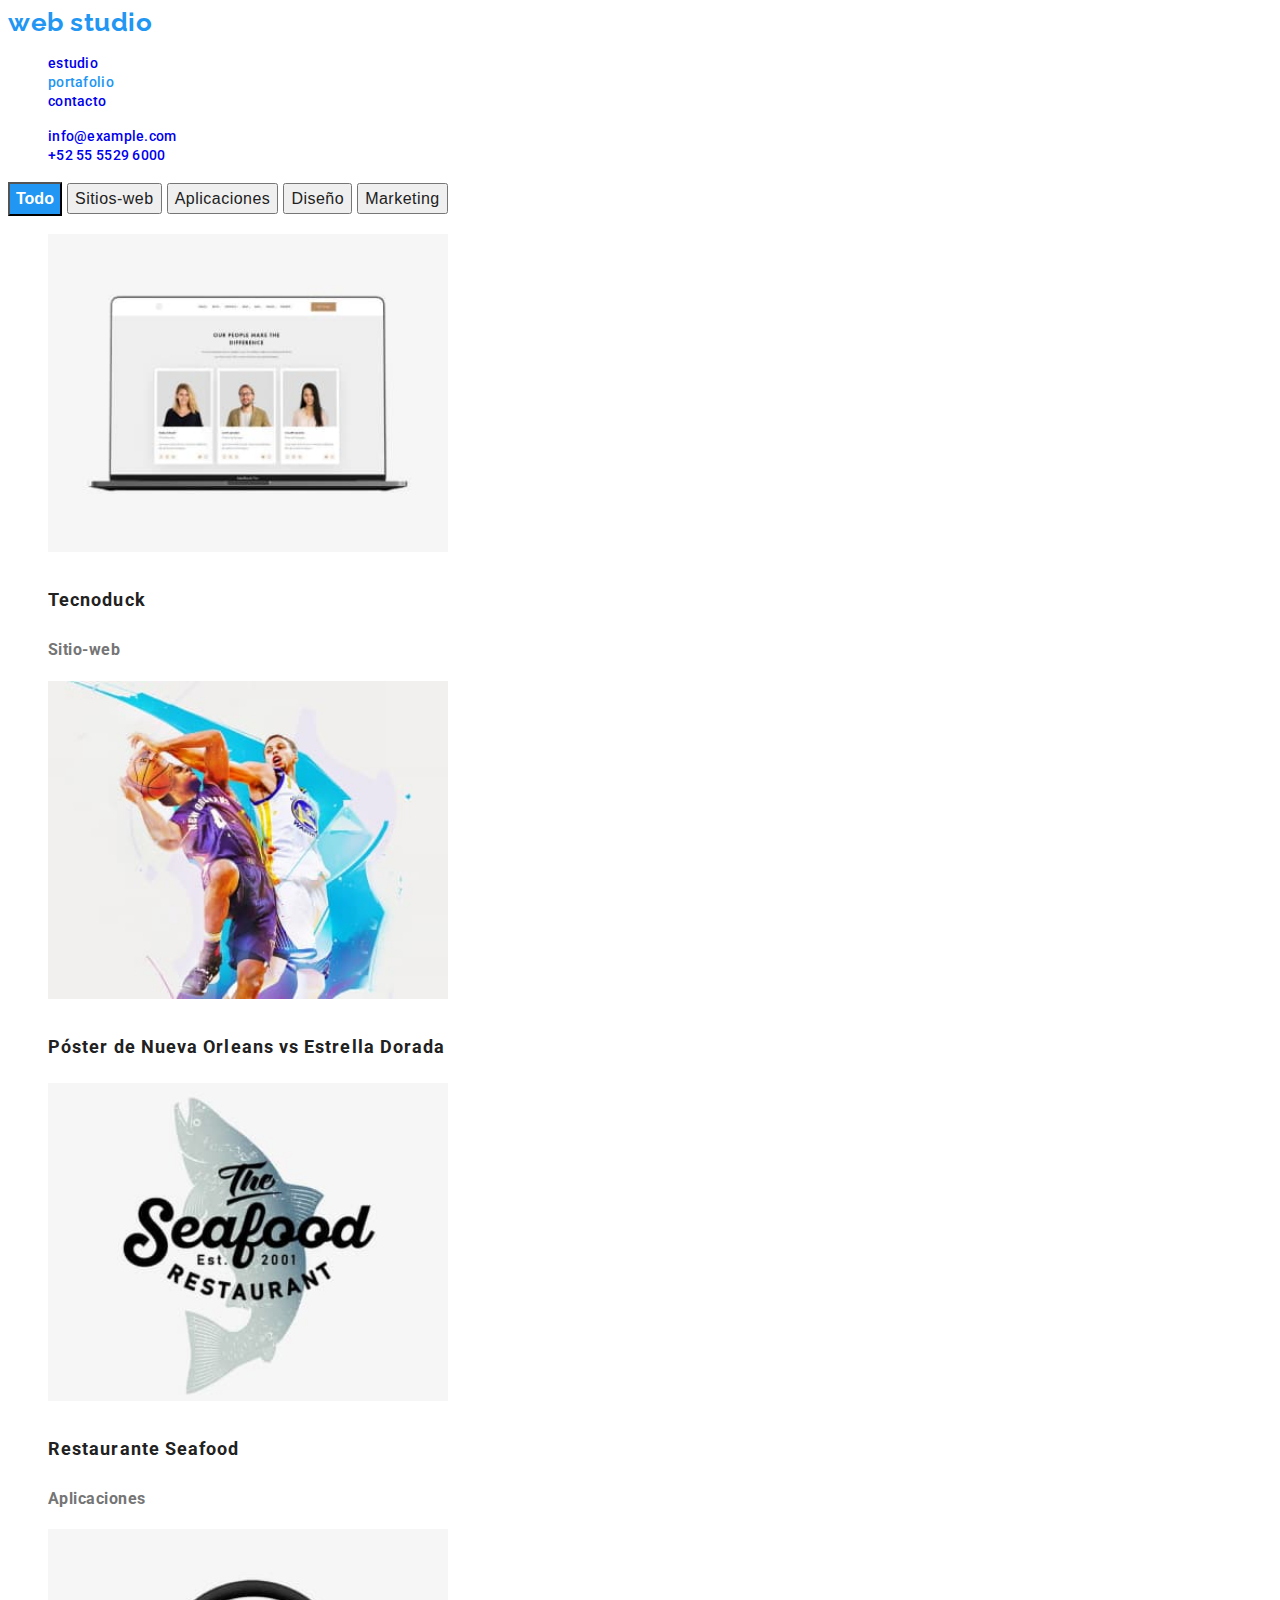
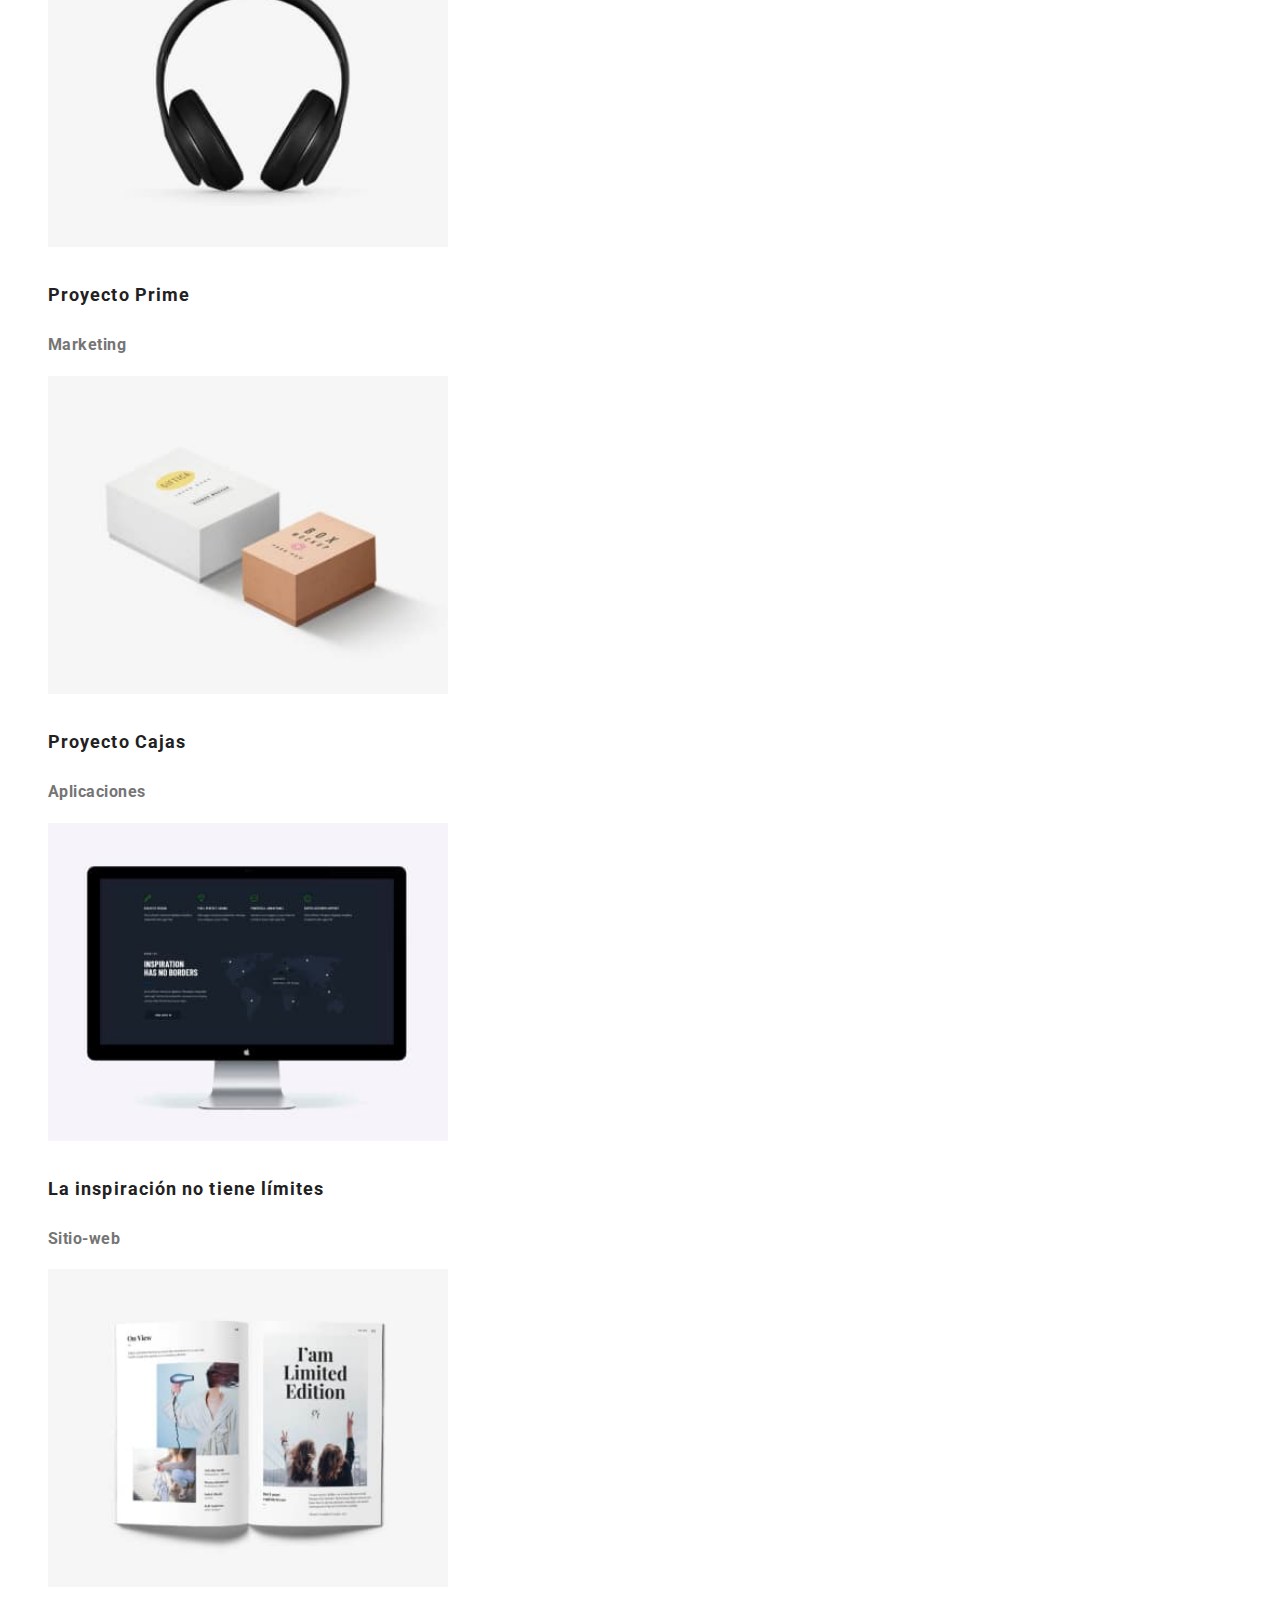
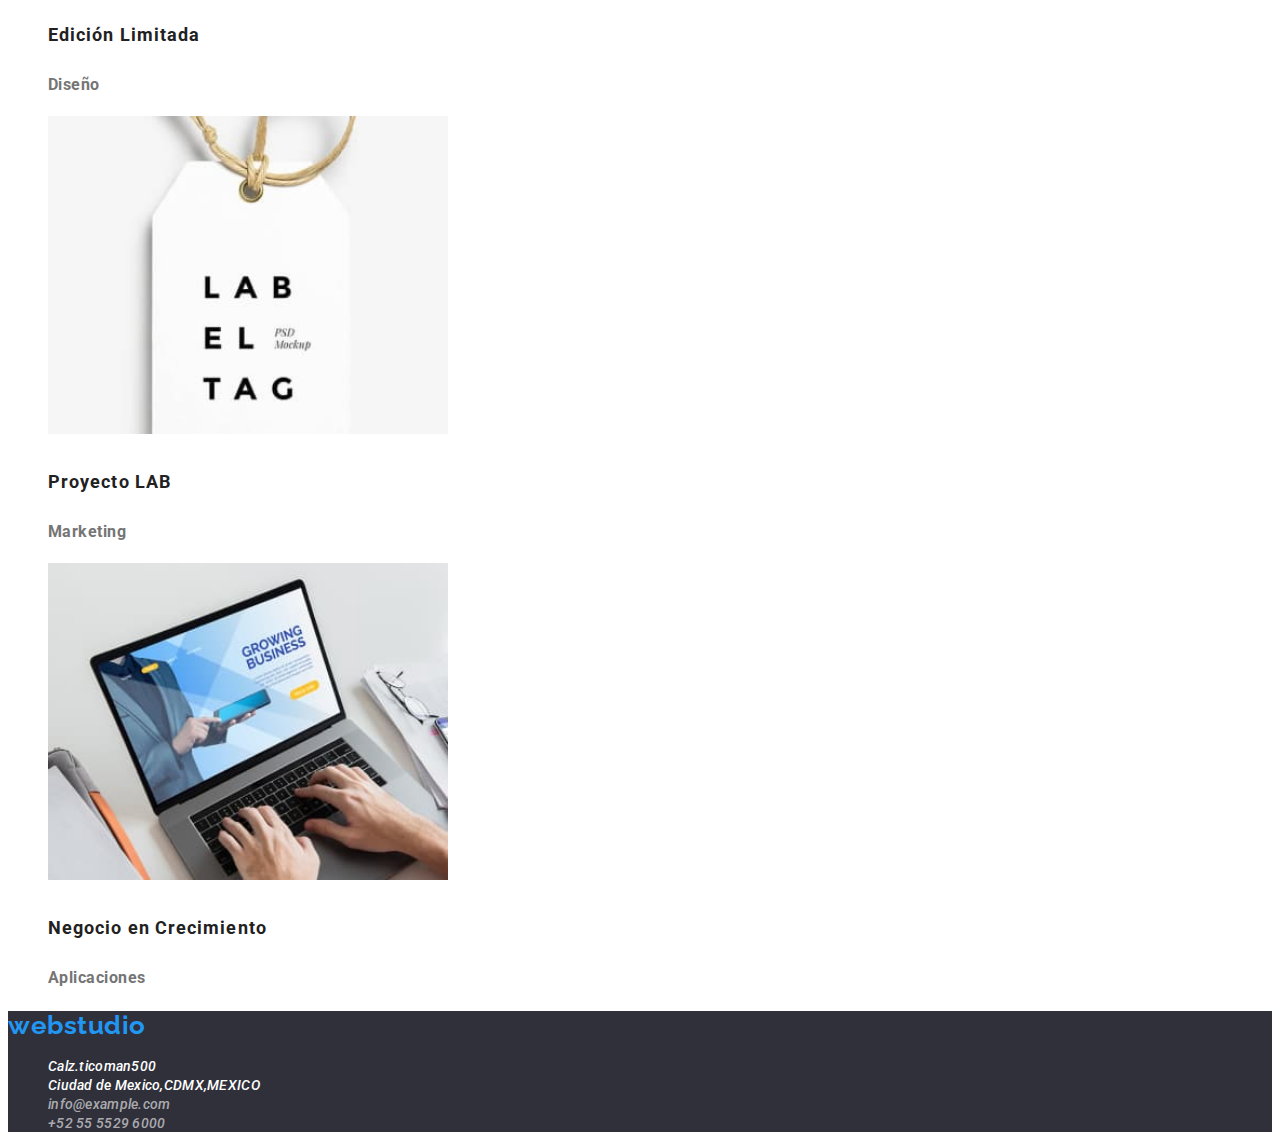
<file: portafolio.html>
<!DOCTYPE html>
<html lang="en">
  <head>
    <meta charset="UTF-8" />
    <meta http-equiv="X-UA-Compatible" content="IE=edge" />
    <meta name="viewport" content="width=device-width, initial-scale=1.0" />
    <title>Document</title>
    <meta name="description" content="" />
    <link rel="stylesheet" href="./css/styles.css" />
    <link rel="stylesheet" href="./.prettierrc.json" />
    <link rel="preconnect" href="https://fonts.googleapis.com" />
      <link rel="preconnect" href="https://fonts.gstatic.com" crossorigin />
      <link
        href="https://fonts.googleapis.com/css2?family=Raleway:wght@700&family=Roboto:wght@400;500;700;900&display=swap"
        rel="stylesheet"
      />
  </head>

  <body>
    <header>
      
      <link
        rel="stylesheet"
        href=" https://fonts.google.com/specimen/Roboto#styles
  "
      />
      <a href="webstudio" class="link study" target="_blank">web studio</a>
      <nav class="site-nav">
        <ul class="ul">
          <li>
            <a href="./index.html" class="link" target="_blank">estudio</a>
          </li>
          <li>
            <a href="portfolio.html" class="link current" target="_blank"
              >portafolio</a
            >
          </li>
          <li>
            <a href="#" class="link" target="_blank">contacto</a>
          </li>
        </ul>
      </nav>
      <ul class="list">
        <li>
          <a href="#" class="link" target="_blank">info@example.com</a>
        </li>
        <li>
          <a href="#" class="link" target="_blank">+52 55 5529 6000</a>
        </li>
      </ul>
    </header>

    <main>
      <section class="section portfolio">
        <ul">
          <li  class="list">
            <button class="button color " type="button">Todo</button>
            <button class="buttonp efect " type="button">Sitios-web</button>
            <button class="buttonp efect " type="button">Aplicaciones</button>
            <button class="buttonp efect " type="button">Diseño</button>
            <button class="buttonp efect " type="button">Marketing</button>
          </li>
        </ul>
        <ul class="list">
          <li >
            <a class="link " href="#"> <img class="image" src="./images/imagen.jpg" alt="Tecnoduck" width="400" />
            <h3 class="section title">Tecnoduck</h3>
            <p class="section text">Sitio-web</p>
          </a>
          </li>
          <li class="list">
            <a class="link " href="#">
            <img class="image"
              src="images/imagen (1).jpg"
              alt="Póster de Nueva Orleans vs Estrella Dorada"
              width="400"
            />
            <h3 class="section title">
              Póster de Nueva Orleans vs Estrella Dorada
            </h3>
            </a>
          </li>
          <li class="list">
            <a class="link" href="#">
            <img class="image"
              src="images/imagen (2).jpg"
              alt="Restaurante Seafood"
              width="400"
            />
            <h3 class="section title">Restaurante Seafood</h3>
            <p class="section text">Aplicaciones</p>
          </a>
          </li>
          <li class="list">
            <a class="link" href="#">
            <img class="image" src="images/imagen (3).jpg" alt="Proyecto Prime" width="400" />
            <h3 class="section title">Proyecto Prime</h3>
            <p class="section text">Marketing</p>
          </a>
          </li>
          <li class="list">
            <a class="link" href="#">
            <img src="images/imagen (4).jpg" alt="Aplicaciones" width="400" />
            <h3 class="section title">Proyecto Cajas</h3>
            <p class="section text">Aplicaciones</p>
          </a>
          </li>
        
          <li class="list">
            <a class="link" href="#">
            <img class="image"
              src="images/imagen (5).jpg"
              alt="La inspiración no tiene límites"
              width="400"
            />
            <h3 class="section title">La inspiración no tiene límites</h3>
            <p class="section text">Sitio-web</p>
          </a>
          </li>
        
          <li class="list">
            <a class="link" href="#">
            <img class="image"
              src="images/imagen (6).jpg"
              alt="Edición Limitada"
              width="400"
            />
            <h3 class="section title">Edición Limitada</h3>
            <p class="section text">Diseño</p>
          </a>
          </li>
          <li class="list">
            <a class="link" href="#">
            <img class="image" src="images/imagen (7).jpg " alt="Proyecto LAB" width="400" />
            <h3 class="section title">Proyecto LAB</h3>
            <p class="section text">Marketing</p>
          </li>
          <li class="list">
            <a class="link" href="#">
            <img class="image"
              src="images/imagen (8).jpg"
              alt="Negocio en Crecimiento"
              width="400"
            />
            <h3 class="section title">Negocio en Crecimiento</h3>
            <p class="section text">Aplicaciones</p>
          </a>
          </li>
        
        </ul>
      </section>
    </main>

    <footer class="footer">
    
          <a class="link web-footer" href="#" target="_blank">webstudio</a>
        
      <address>
        <ul class="ul">
          <li>
            <a href="#" class="link footer-address" target="_blank"
              >Calz.ticoman500
            </a>
          </li>
          <li>
            <a href="#" class="link footer-address" target="_blank">
              Ciudad de Mexico,CDMX,MEXICO
            </a>
          </li>
          <li>
            <a
              href="info@example.com"
              class="link info-address"
              target="_blank"
              >info@example.com
            </a>
          </li>
          <li>
            <a class="link info-address" href="#">+52 55 5529 6000</a>
          </li>
        </ul>
      </address>
    </footer>
  </body>
</html>
</file>
<file: css/styles.css>
:root {
  --brand-color:rgba(33, 33, 33, 1);
  --line-height: 1.1;
  --color:rgba(33, 150, 243, 1);
}
body {
  font-style: normal;
  font-family: 'Roboto', 'Arial', sans-serif;
  color:var(--brand-color) 
 
}
.ul{
list-style: none; 
}
 
.nav-bar{

background: rgba(255, 255, 255, 1);

}

.site-nav {
  background: rgba(255, 255, 255, 1);

 

}

.nav {
  color:var(--brand-color);
  font-weight: 500;
  font-size: 14px;
  line-height: var(--line-height);
  letter-spacing: 0.02em;
  text-decoration: none;


}
.nav:hover {
  text-decoration: underline;
 text-decoration-color: var(--color);
}
.web {
  font-family: "Raleway";
  
  font-weight: 700;
  font-size: 26px;
  line-height: var(--line-height);
  text-decoration: none;
  color:  var(--color);
  
}

.box {
  background: rgba(47, 48, 58, 1);

}
.box-title {
  font-weight: 900;
  font-size: 44px;
  line-height:var(--line-height);
  text-transform: uppercase;

  color: rgba(255, 255, 255, 1);

}


.button {
  background: var(--color);
  font-weight: 700;
  font-size: 16px;
  line-height: 1.8;
  color: rgba(255, 255, 255, 1);
}
.info-title {
  
  font-weight: 700;
  font-size: 36px;
  line-height: var(--line-height);

  color: var(--brand-color);

}
.post-title {
  
  font-weight: 700;
  font-size: 14px;
  line-height: var(--line-height);
  text-transform: uppercase;

  color: var(--brand-color);
}
.post-text {
  
  font-size: 14px;
  line-height: 1.7;
  color:  rgba(117, 117, 117, 1);

}

.service {
  background: rgba(245, 244, 250, 1);

}
.service-title {
  font-weight: 700;
  font-size: 36px;
  line-height: var(--line-height);
  color:var(--brand-color) ;
}
.sevice-namber {
  color: var(--brand-color);
}

.service-text {
  
  font-size: 16px;
  line-height:var(--line-height);
  color:  rgba(117, 117, 117, 1);


}

.footer {
  background: rgba(47, 48, 58, 1);

}

.address {
  color:  rgba(255, 255, 255, 1);
}
.info {
  color: rgba(255, 255, 255, 0.6);


}
  
/* css portafolio */

.link  {
  font-weight: 500;
  font-size: 14px;
  line-height: var(--line-height);
  letter-spacing: 0.02em;
  list-style: none;
  text-decoration: none;
}
.list{
  list-style: none;
 text-decoration: none;
}


.link:hover{ 
  
  text-decoration:underline ;
  text-decoration-color: var(--color);}

.study {
  font-family: "Raleway";
  font-weight: 700;
  font-size: 26px;
  line-height: var(--line-height);
  text-decoration: none;
  color:var(--color);
}
.current {
  color: var(--color)}
.current:hover{
  text-decoration: underline;
}
.buttonp {
font-weight: 500;
font-size: 16px;
line-height: 1.6;
letter-spacing: 0.03em;

color: var(--brand-color);

}

.buttonp:hover{
text-decoration: underline;
text-decoration-color: var(--color); 
}
.color 
{
  background-color: var(--color);
}
.color:hover{
border-color:var(--color);  
}

.efect:hover{
 border-color: var(--color);
}
 
.active :active{
  background: rgba(245, 244, 250, 1);

}


.efect:active{
  background: rgb(120, 120, 121);

  
}
.efect:focus{ 
  background: rgba(245, 244, 250, 1);
}

.image:hover{
  border: 1px solid;
border-color:  var(--color);
}
.title:hover{
  text-decoration: underline;
text-decoration-color:var(--color); 
}
.text:hover{
  text-decoration: underline;
text-decoration-color: var(--color); 
}
.section {
  font-weight: 700;
  font-size: 18px;
  line-height: 2;
  letter-spacing: 0.06em;
  color: var(--brand-color);
  
}

.text {
  text-decoration: none;
  font-size: 16px;
  line-height: 1.8;
  letter-spacing: 0.03em;

  color: #757575;
}
 .web-footer {

  font-family: "Raleway";
  
  font-weight: 700;
  font-size: 26px;
  line-height: var(--line-height);
  text-decoration: none;
  color: var(--color);
 }
 .footer-address {
  color: #ffffff;

 }
.info-address {
  color: rgba(255, 255, 255, 0.6);
}
</file>
